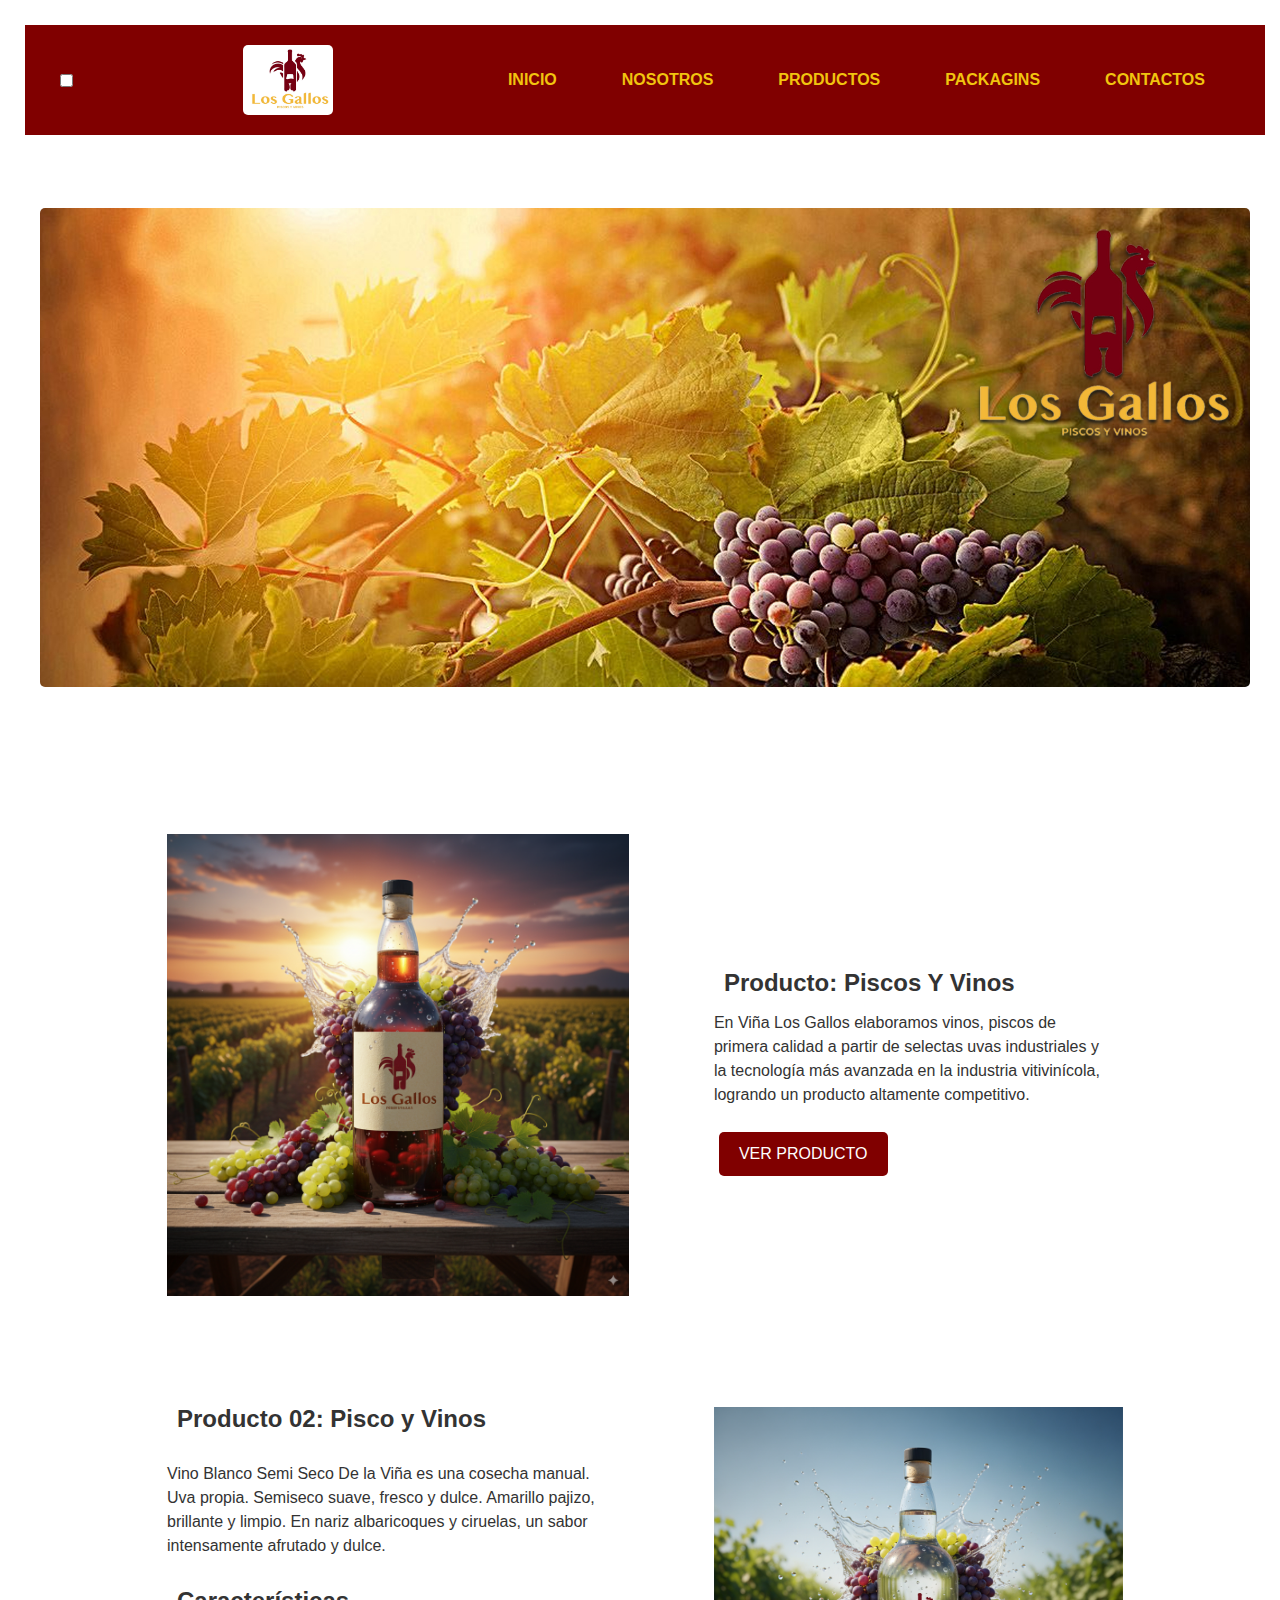
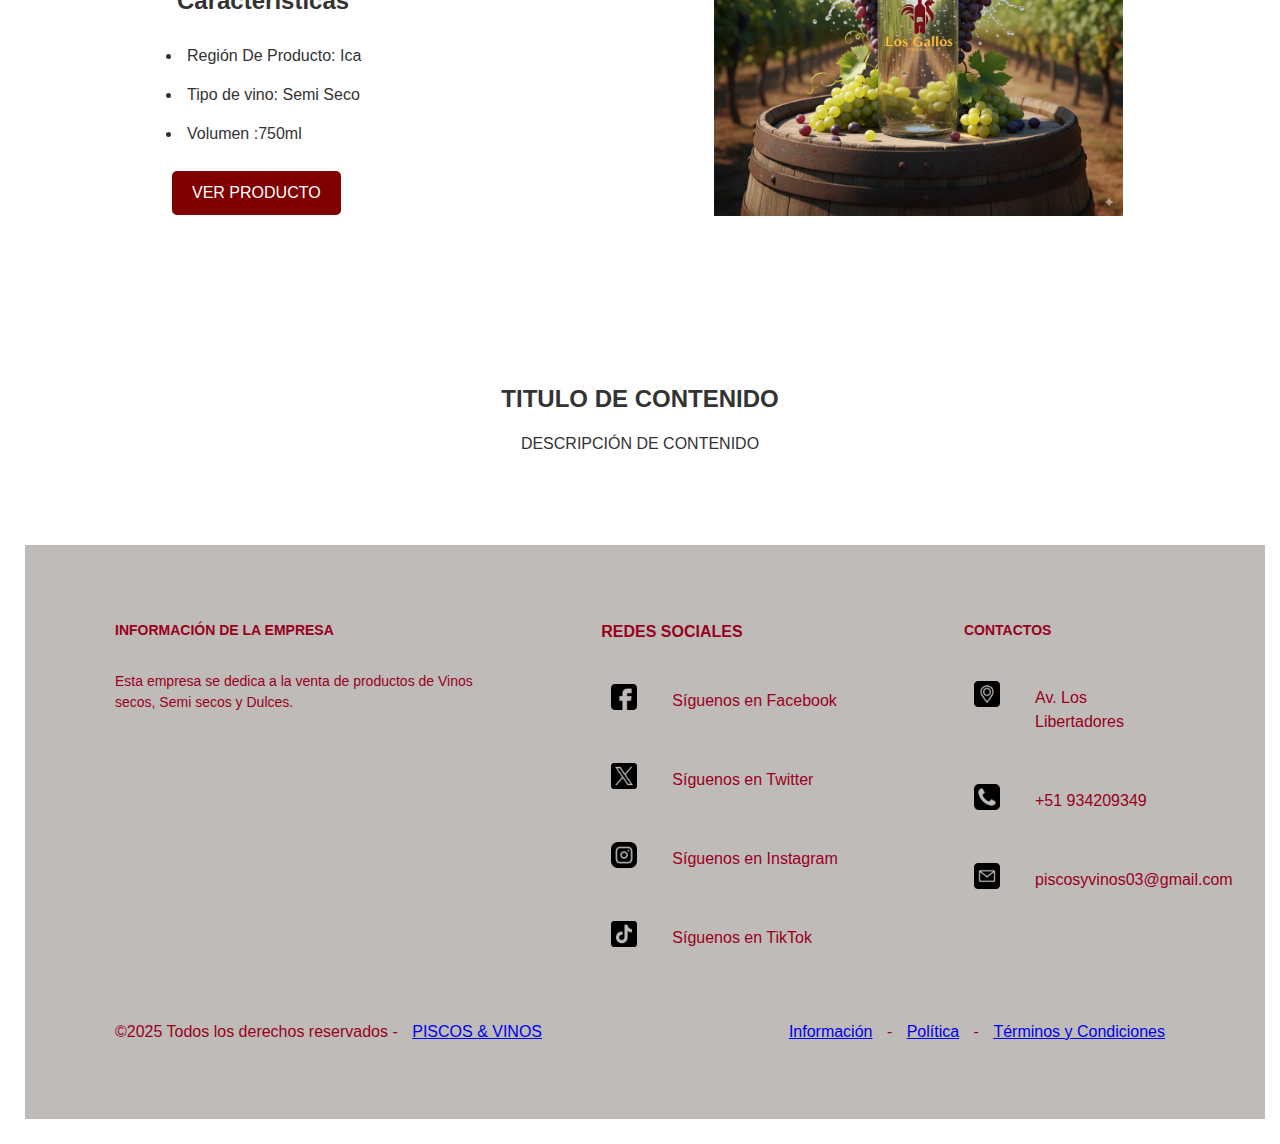
<file: index.html>
<!DOCTYPE html>
<html lang="en">
<head>
    <meta charset="UTF-8">
    <meta name="viewport" content="width=device-width, initial-scale=1.0">
    <title>PISCOS Y VINOS LOS GALLOS</title>
    <link rel="stylesheet" href="ccs/estilo _1.css">
    <link rel="stylesheet" href="footer-ccs/ccs footer.css">
     <link rel="icon" href="img/logo los gallos.jpeg" type="image/x-icon">
</head>


<body>

<nav>
    <input type="checkbox" id="check">
    <label for="check" class="logo">
        <i class="fas fa-bars"></i>

    </label>

    <img src="img/logo los gallos.jpeg" width="100px" class="logo" class="img-fluid">
    <a href="#" class="enlace"></a>
    
    <ul>
        <li><a class="active" href="index.html">INICIO</a></li>
             <li><a class="active" href="#">NOSOTROS</a></li>
                 <li><a class="active" href="Productos/producto.html">PRODUCTOS</a></li>
                        <li><a class="active" href="PACKAGINS index.html">PACKAGINS</a></li>
                              <li><a class="active" href="contacto.html">CONTACTOS</a></li>
    </ul>
</nav>
<br>
<br>

<section>
    <img src="img/BANNER YOMIRA.jpg" width="100%">
</section>

<br>
<br>

<center>
    <table>
        <center>
            <tr>
                <td>
                    <img src="img/VINO TINTO.png" width="100%" class="img-fluid">
                </td>
            <td>&nbsp;</td>
            <td>&nbsp;</td>
            <td><div>
                <H2>Producto: Piscos Y Vinos</H2>
                En Viña Los Gallos elaboramos vinos, piscos de primera calidad a 
                partir de selectas uvas industriales y la tecnología más avanzada en la 
                industria vitivinícola, logrando un producto altamente competitivo.

                <P></P>
                <A href="https://www.tacama.com/institucional/" 
                target="_blank" class="bottonwed" >VER PRODUCTO</A>
            </div>

            </td>
        </tr>

        <td>&nbsp;</td>
        <td>&nbsp;</td>
        <tr>
            <td>
                <div>
                    <h2>Producto 02: Pisco y Vinos</h2><p></p>
                    Vino Blanco Semi Seco De la Viña es una cosecha manual. Uva propia. Semiseco suave, fresco y dulce.
                     Amarillo pajizo, brillante y limpio. En nariz albaricoques y ciruelas, un sabor intensamente afrutado y dulce. <p></p>
                     <h2>Características</h2>
                     <ul>
                    <li>Región De Producto: Ica </li>
                    <li>Tipo de vino: Semi Seco</li>
                    <li>Volumen :750ml
                    </ul>
                    <A href="http://127.0.0.1:5500/Productos/producto.html" 
                    target="_blank" class="bottonwed" >VER PRODUCTO</A>
                    <p></p>
                
                </div>
            </td>
        <td>&nbsp;</td>
        <td>&nbsp;</td>
        <td><img src="img/VINO BLANCO.png" width="100%" class="img-fluid"></td>
    
        </tr>
        </center>
    </table>
</center>
<br>
<center>
    <article>
        <h2>TITULO DE CONTENIDO</h2>
        <P>DESCRIPCIÓN DE CONTENIDO
        </P>
    </article>

    </article>
</center>
<br>
<footer>
    <div class="container-footer-all">
        <div class="container-body">
        <div class="colum1">
            <h4>INFORMACIÓN DE LA EMPRESA</h4>
          <p>Esta empresa se dedica a la venta de productos de Vinos secos, Semi secos y Dulces.</p>
        </div>

        <!-- Columna 2 -->
        <div class="colum2">
          <h4>REDES SOCIALES</h4>
          <div class="row">
            <img src="img/facebook (2).png" width="25px">
            <label>Síguenos en Facebook</label>
          </div>
          <div class="row">
            <img src="img/gorjeo.png" width="25px">
            <label>Síguenos en Twitter</label>
          </div>
          <div class="row">
            <img src="img/instagram.png" width="25px">
            <label>Síguenos en Instagram</label>
          </div>
          <div class="row">
            <img src="img/tik-tok.png" width="25px">
            <label>Síguenos en TikTok</label>
          </div>
        </div>

        <!-- Columna 3 -->
        <div class="colum3">
          <h4>CONTACTOS</h4>
          <div class="row2">
            <img src="img/ubicacion.png" width="20px">
            <label>Av. Los Libertadores</label>
          </div>
          <div class="row2">
            <img src="img/boton-de-simbolo-de-telefono.png" width="20px">
            <label>+51 934209349</label>
          </div>
          <div class="row2">
            <img src="img/correo-electronico.png" width="20px">
            <label>piscosyvinos03@gmail.com</label>
          </div>
        </div>

      </div>

      <!-- Línea inferior -->
      <div class="footer">
        <div class="copyright">
          ©2025 Todos los derechos reservados - <a href="#">PISCOS & VINOS</a>
        </div>
        <div class="information">
          <a href="#">Información</a> - 
          <a href="#">Política</a> - 
          <a href="#">Términos y Condiciones</a>
        </div>
      </div>
    </div>
  </footer>

</body>
</html>
</file>
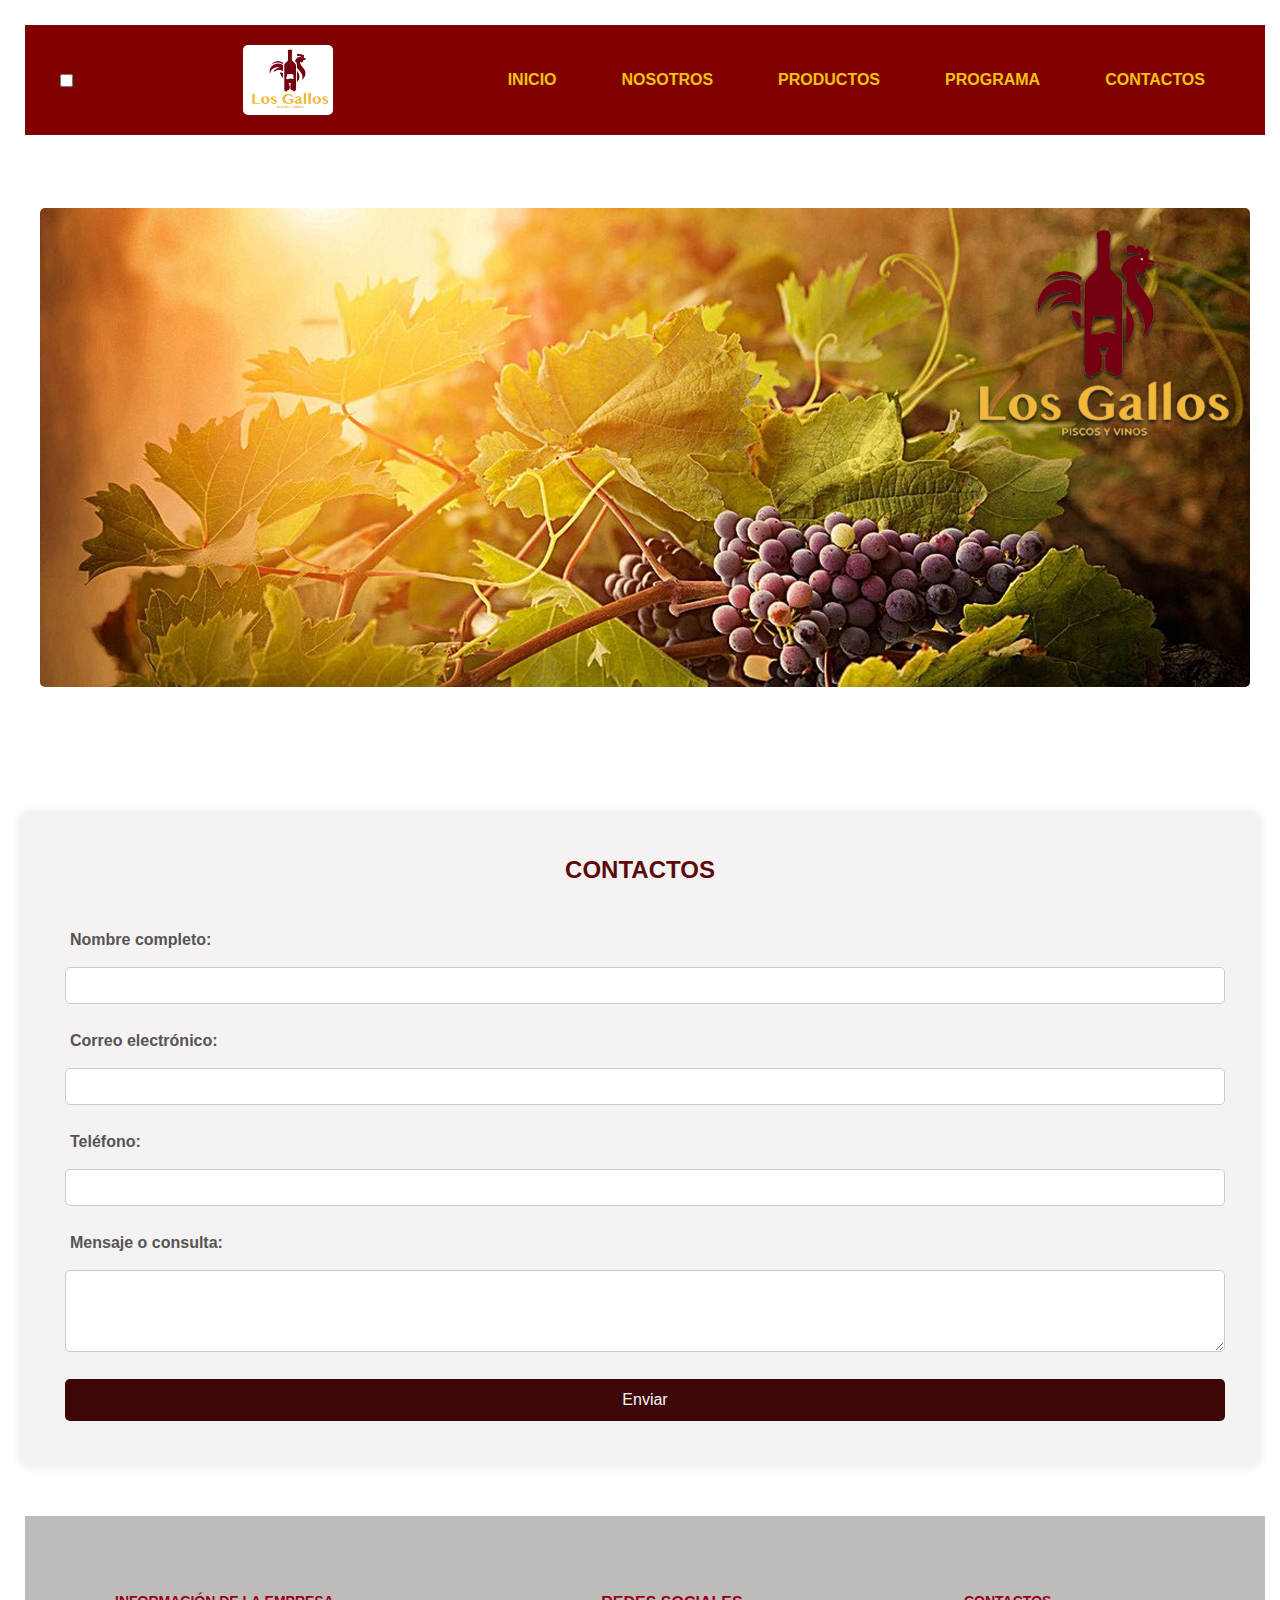
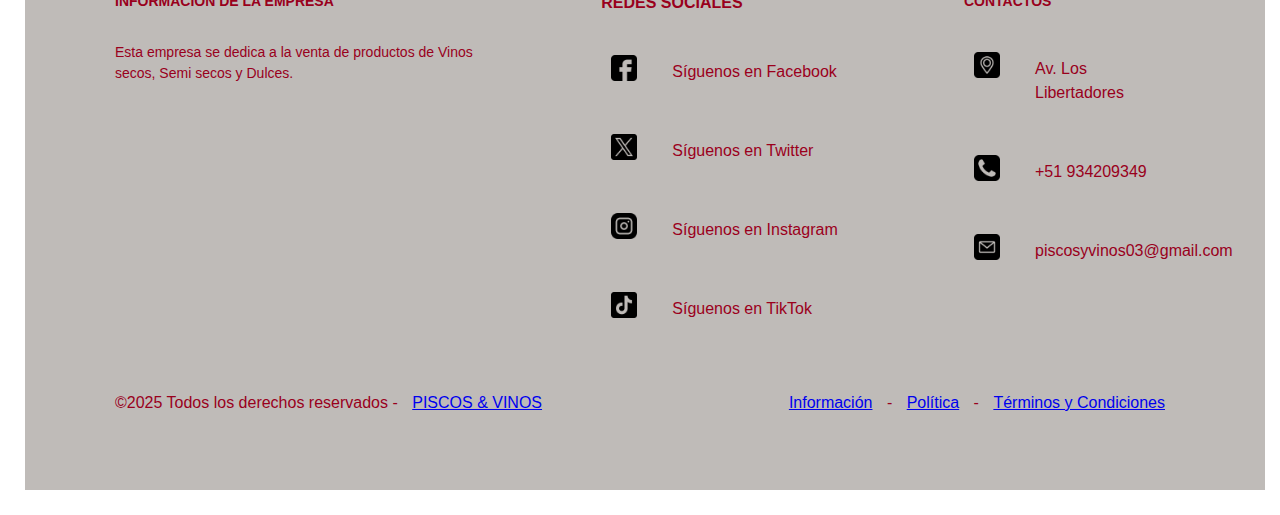
<file: contacto.html>
<!DOCTYPE html>
<html lang="en">
<head>
    <meta charset="UTF-8">
    <meta name="viewport" content="width=device-width, initial-scale=1.0">
    <title>PISCOS Y VINOS LOS GALLOS</title>
    <link rel="stylesheet" href="ccs/estilo _1.css">
    <link rel="stylesheet" href="footer-ccs/ccs footer.css">
    <link rel="icon" href="img/logo los gallos.jpeg" type="image/x-icon">

     <link rel="stylesheet" href="estilo-contacto/estilo-contanto.css">
</head>


<body>

<nav>
    <input type="checkbox" id="check">
    <label for="check" class="logo">
        <i class="fas fa-bars"></i>

    </label>

    <img src="img/logo los gallos.jpeg" width="100px" class="logo" class="img-fluid">
    <a href="#" class="enlace"></a>
    
    <ul>
        <li><a class="active" href="index.html">INICIO</a></li>
             <li><a class="active" href="#">NOSOTROS</a></li>
                 <li><a class="active" href="#">PRODUCTOS</a></li>
                        <li><a class="active" href="#">PROGRAMA</a></li>
                              <li><a class="active" href="#">CONTACTOS</a></li>
    </ul>
</nav>
<br>
<br>

<section>
    <img src="img/BANNER YOMIRA.jpg" width="100%">
</section>

<br>
<br>

<section id="registro-contacto">
  <h2>CONTACTOS</h2>
  <form action="https://formsubmit.co/cloayzasalhuana@gmail.com" method="POST">
    
    <label for="nombre">Nombre completo:</label>
    <input type="text" id="nombre" name="nombre" required>

    <label for="email">Correo electrónico:</label>
    <input type="email" id="email" name="email" required>

    <label for="telefono">Teléfono:</label>
    <input type="tel" id="telefono" name="telefono" required>

    <label for="mensaje">Mensaje o consulta:</label>
    <textarea id="mensaje" name="mensaje" rows="4" required></textarea>

    <button type="submit">Enviar</button>
    
  </form>
</section>


<footer>
    <div class="container-footer-all">
        <div class="container-body">
        <div class="colum1">
            <h4>INFORMACIÓN DE LA EMPRESA</h4>
          <p>Esta empresa se dedica a la venta de productos de Vinos secos, Semi secos y Dulces.</p>
        </div>

        
        <div class="colum2">
          <h4>REDES SOCIALES</h4>
          <div class="row">
            <img src="img/facebook (2).png" width="25px">
            <label>Síguenos en Facebook</label>
          </div>
          <div class="row">
            <img src="img/gorjeo.png" width="25px">
            <label>Síguenos en Twitter</label>
          </div>
          <div class="row">
            <img src="img/instagram.png" width="25px">
            <label>Síguenos en Instagram</label>
          </div>
          <div class="row">
            <img src="img/tik-tok.png" width="25px">
            <label>Síguenos en TikTok</label>
          </div>
        </div>

        
        <div class="colum3">
          <h4>CONTACTOS</h4>
          <div class="row2">
            <img src="img/ubicacion.png" width="20px">
            <label>Av. Los Libertadores</label>
          </div>
          <div class="row2">
            <img src="img/boton-de-simbolo-de-telefono.png" width="20px">
            <label>+51 934209349</label>
          </div>
          <div class="row2">
            <img src="img/correo-electronico.png" width="20px">
            <label>piscosyvinos03@gmail.com</label>
          </div>
        </div>

      </div>

      
      <div class="footer">
        <div class="copyright">
          ©2025 Todos los derechos reservados - <a href="#">PISCOS & VINOS</a>
        </div>
        <div class="information">
          <a href="#">Información</a> - 
          <a href="#">Política</a> - 
          <a href="#">Términos y Condiciones</a>
        </div>
      </div>
    </div>
  </footer>

</body>
</html>
</file>
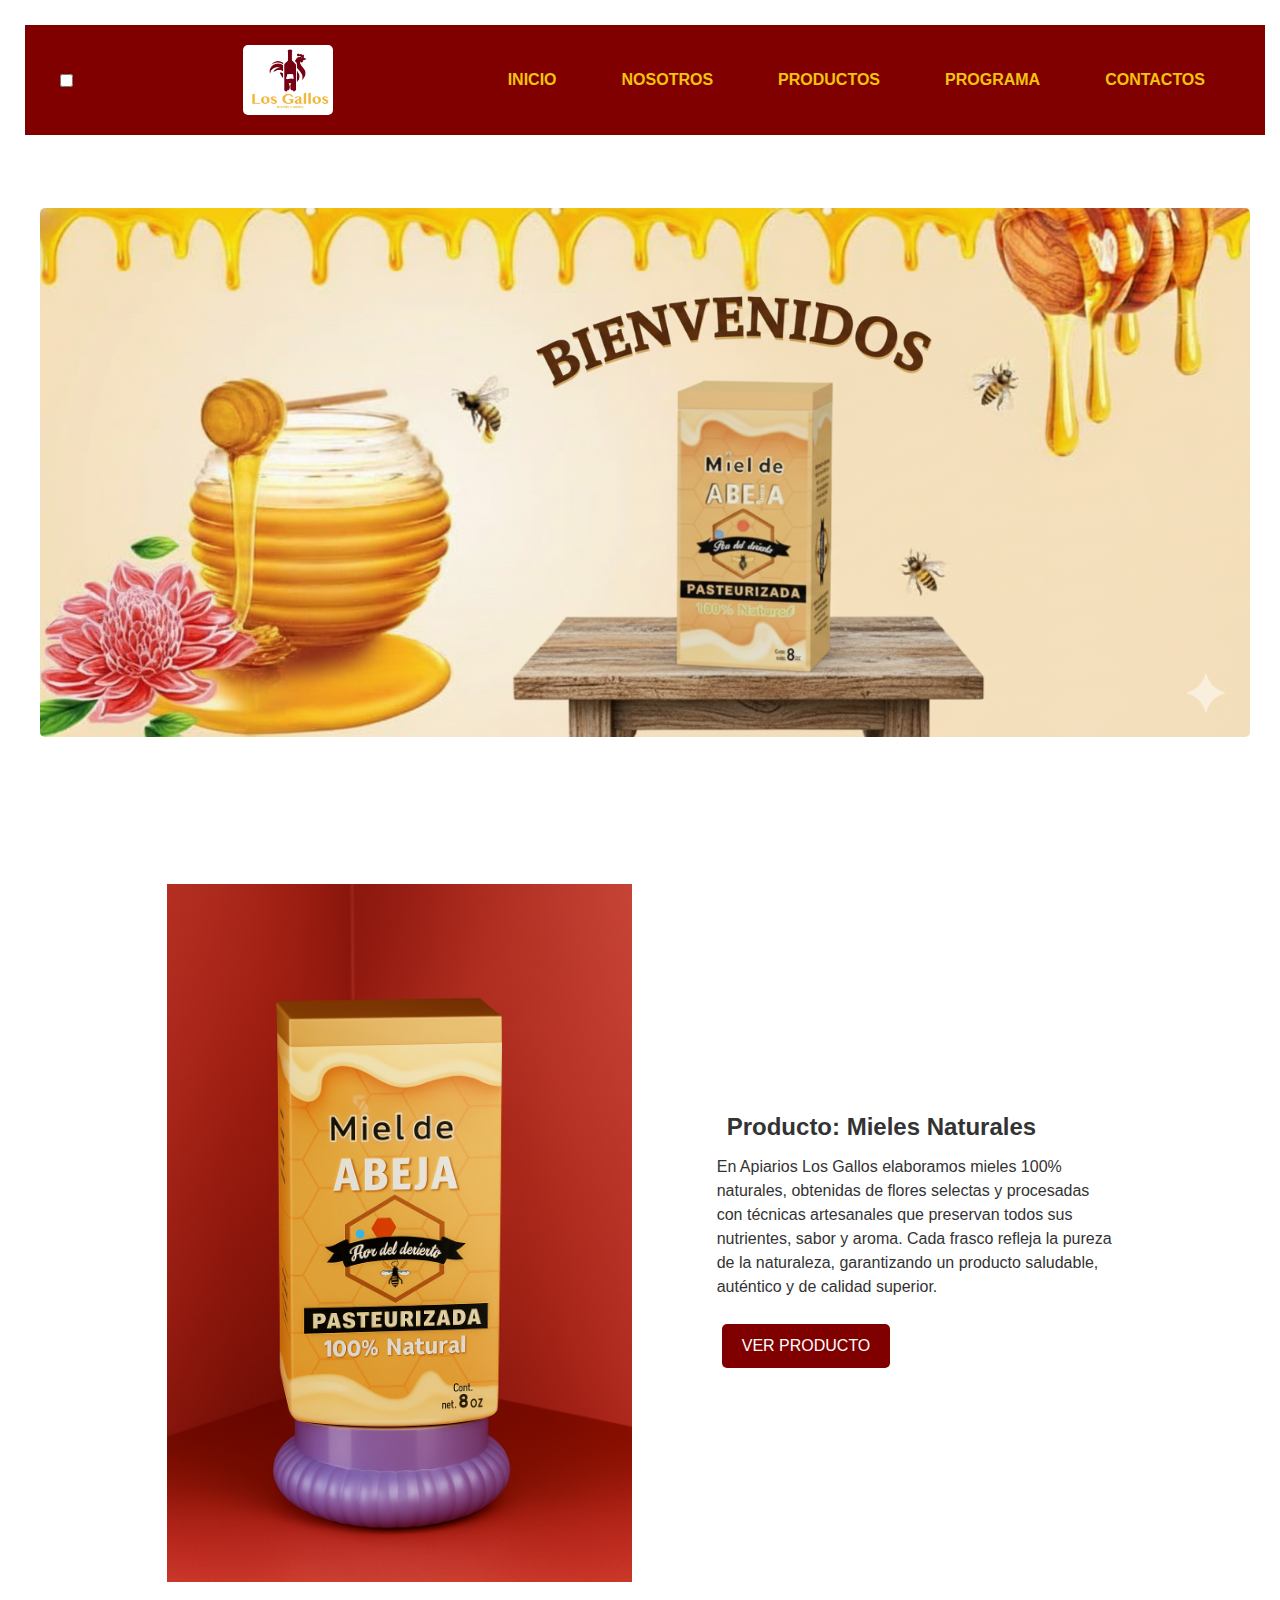
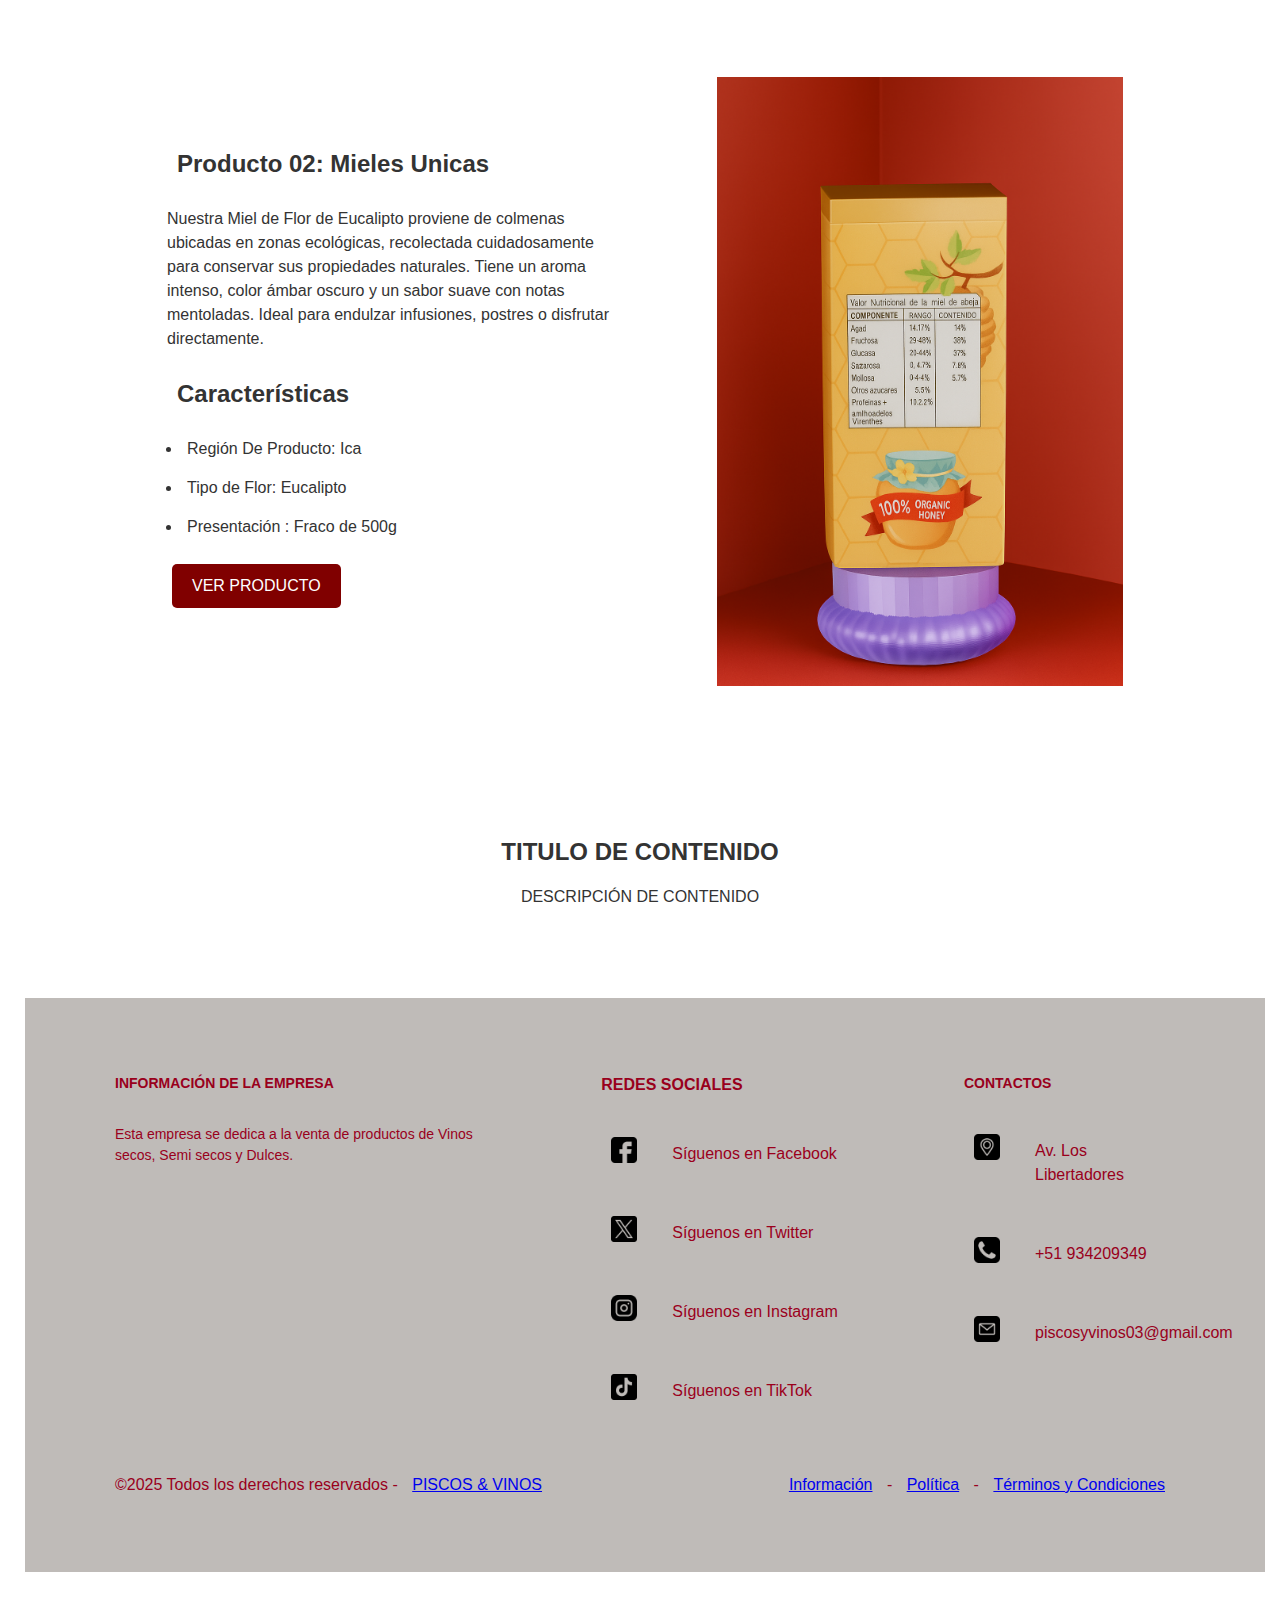
<file: PACKAGINS index.html>
<!DOCTYPE html>
<html lang="en">
<head>
    <meta charset="UTF-8">
    <meta name="viewport" content="width=device-width, initial-scale=1.0">
    <title>PISCOS Y VINOS LOS GALLOS</title>
    <link rel="stylesheet" href="ccs/estilo _1.css">
    <link rel="stylesheet" href="footer-ccs/ccs footer.css">
     <link rel="icon" href="img/logo los gallos.jpeg" type="image/x-icon">
</head>


<body>

<nav>
    <input type="checkbox" id="check">
    <label for="check" class="logo">
        <i class="fas fa-bars"></i>

    </label>

    <img src="img/logo los gallos.jpeg" width="100px" class="logo" class="img-fluid">
    <a href="#" class="enlace"></a>
    
    <ul>
        <li><a class="active" href="index.html">INICIO</a></li>
             <li><a class="active" href="#">NOSOTROS</a></li>
                 <li><a class="active" href="#">PRODUCTOS</a></li>
                        <li><a class="active" href="#">PROGRAMA</a></li>
                              <li><a class="active" href="#">CONTACTOS</a></li>
    </ul>
</nav>
<br>
<br>

<section>
    <img src="img/BANNER.png" width="100%">
</section>

<br>
<br>

<center>
    <table>
        <center>
            <tr>
                <td>
                    <img src="img/vista frontal.png" width="100%" class="img-fluid">
                </td>
            <td>&nbsp;</td>
            <td>&nbsp;</td>
            <td><div>
                <H2>Producto: Mieles Naturales</H2>
                En Apiarios Los Gallos elaboramos mieles 100% naturales, obtenidas de flores selectas y procesadas con técnicas artesanales que preservan todos sus nutrientes, sabor y aroma.
Cada frasco refleja la pureza de la naturaleza, garantizando un producto saludable, auténtico y de calidad superior.
                <P></P>
                <A href="https://drive.google.com/file/d/1z8NadZlm0WUHVGgHH3Vyzts8LYTKGOn5/view?usp=sharing" 
                target="_blank" class="bottonwed" >VER PRODUCTO</A>
            </div>

            </td>
        </tr>

        <td>&nbsp;</td>
        <td>&nbsp;</td>
        <tr>
            <td>
                <div>
                    <h2>Producto 02: Mieles Unicas</h2><p></p>
                    Nuestra Miel de Flor de Eucalipto proviene de colmenas ubicadas en zonas ecológicas, recolectada cuidadosamente para conservar sus propiedades naturales.
Tiene un aroma intenso, color ámbar oscuro y un sabor suave con notas mentoladas. Ideal para endulzar infusiones, postres o disfrutar directamente. <p></p>
                     <h2>Características</h2>
                     <ul>
                    <li>Región De Producto: Ica </li>
                    <li>Tipo de Flor: Eucalipto</li>
                    <li>Presentación : Fraco de 500g 
                    </ul>
                    <A href="https://drive.google.com/file/d/1z8NadZlm0WUHVGgHH3Vyzts8LYTKGOn5/view?usp=sharing" 
                    target="_blank" class="bottonwed" >VER PRODUCTO</A>
                    <p></p>
                
                </div>
            </td>
        <td>&nbsp;</td>
        <td>&nbsp;</td>
        <td><img src="img/vista lateral.png" width="100%" class="img-fluid"></td>
    
        </tr>
        </center>
    </table>
</center>
<br>
<center>
    <article>
        <h2>TITULO DE CONTENIDO</h2>
        <P>DESCRIPCIÓN DE CONTENIDO
        </P>
    </article>

    </article>
</center>
<br>
<footer>
    <div class="container-footer-all">
        <div class="container-body">
        <div class="colum1">
            <h4>INFORMACIÓN DE LA EMPRESA</h4>
          <p>Esta empresa se dedica a la venta de productos de Vinos secos, Semi secos y Dulces.</p>
        </div>

        <!-- Columna 2 -->
        <div class="colum2">
          <h4>REDES SOCIALES</h4>
          <div class="row">
            <img src="img/facebook (2).png" width="25px">
            <label>Síguenos en Facebook</label>
          </div>
          <div class="row">
            <img src="img/gorjeo.png" width="25px">
            <label>Síguenos en Twitter</label>
          </div>
          <div class="row">
            <img src="img/instagram.png" width="25px">
            <label>Síguenos en Instagram</label>
          </div>
          <div class="row">
            <img src="img/tik-tok.png" width="25px">
            <label>Síguenos en TikTok</label>
          </div>
        </div>

        <!-- Columna 3 -->
        <div class="colum3">
          <h4>CONTACTOS</h4>
          <div class="row2">
            <img src="img/ubicacion.png" width="20px">
            <label>Av. Los Libertadores</label>
          </div>
          <div class="row2">
            <img src="img/boton-de-simbolo-de-telefono.png" width="20px">
            <label>+51 934209349</label>
          </div>
          <div class="row2">
            <img src="img/correo-electronico.png" width="20px">
            <label>piscosyvinos03@gmail.com</label>
          </div>
        </div>

      </div>

      <!-- Línea inferior -->
      <div class="footer">
        <div class="copyright">
          ©2025 Todos los derechos reservados - <a href="#">PISCOS & VINOS</a>
        </div>
        <div class="information">
          <a href="#">Información</a> - 
          <a href="#">Política</a> - 
          <a href="#">Términos y Condiciones</a>
        </div>
      </div>
    </div>
  </footer>

</body>
</html>
</file>
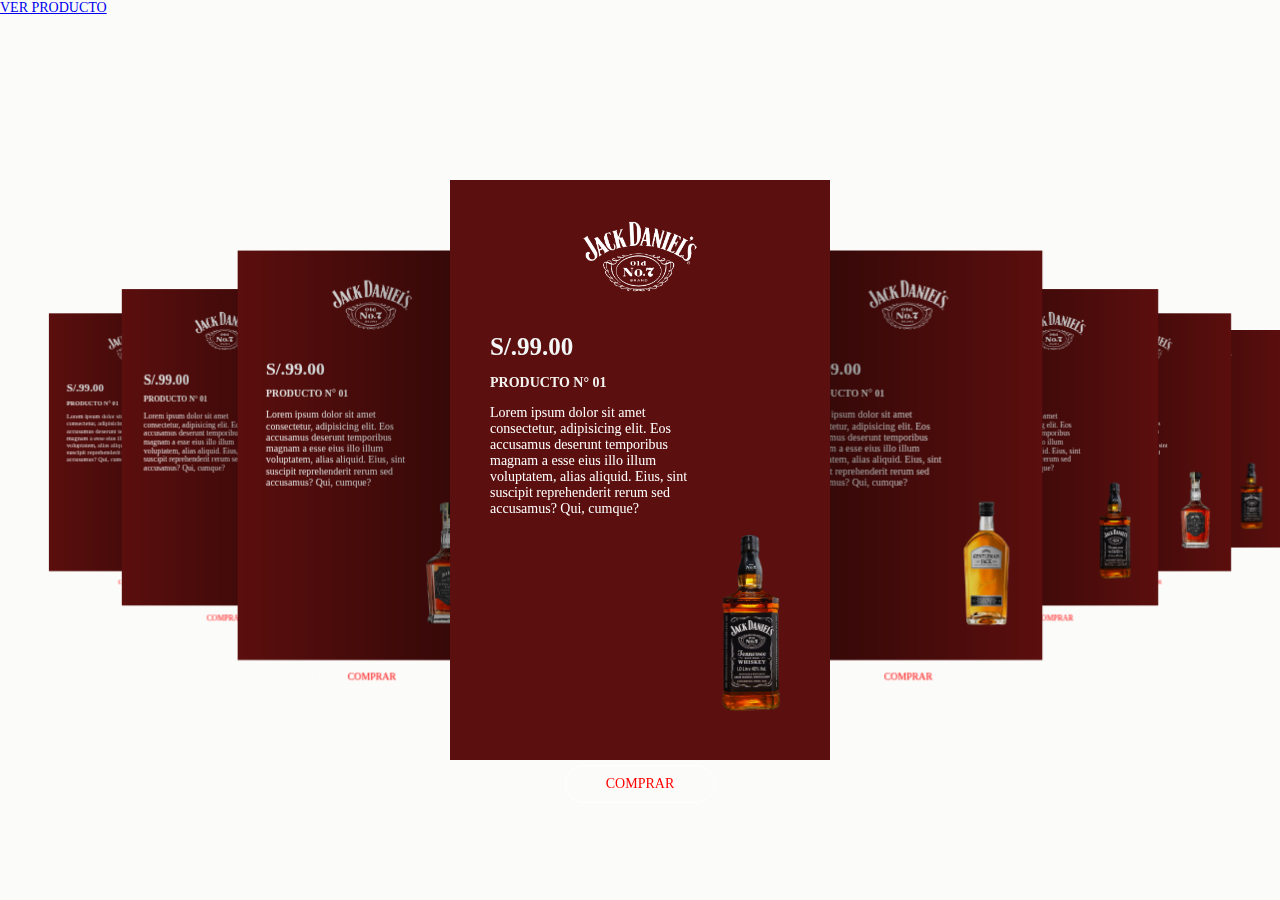
<file: Productos/producto.html>
<!DOCTYPE html>
<!DOCTYPE html>
<html lang="es">
<head>
    <A href="http://127.0.0.1:5500/Productos/producto.html" 
                    target="_blank" class="bottonwed" >VER PRODUCTO</A>
                    <p></p>
    <meta charset="UTF-8">
    <meta name="viewport" content="width=device-width, initial-scale=1.0">
    <title>productos</title>
    <link rel="stylesheet" href="https://cdnjs.cloudflare.com/ajax/libs/font-awesome/6.4.0/css/all.min.css" integrity="sha512-iecdLmaskl7CVkqkXNQ/ZH/XLlvWZOJyj7Yy7tcenmpD1ypASozpmT/E0iPtmFIB46ZmdtAc9eNBvH0H/ZpiBw==" crossorigin="anonymous" referrerpolicy="no-referrer" />
    <link
        rel="stylesheet"
        href="https://cdn.jsdelivr.net/npm/swiper@9/swiper-bundle.min.css"
        />
    <link rel="stylesheet" href="style.css">
</head>
<body>

   <div class="swiper mySwiper">
    <div class="swiper-wrapper">

        <div class="swiper-slide">
            <div class="icons">
                <i class="fa-solid fa-circle-arrow-left"></i>
                <img src="images/logo.png" alt="">
                <i class="fa-regular fa-heart"></i>
            </div>
            <div class="product-content">
                 <div class="product-txt">
                <span>S/.99.00</span>
                <h3>Producto N° 01</h3>
                <p>Lorem ipsum dolor sit amet consectetur, adipisicing elit. 
                    Eos accusamus deserunt temporibus magnam a esse eius illo 
                    illum voluptatem, alias aliquid. Eius, sint suscipit 
                    reprehenderit rerum sed accusamus? Qui, cumque?
                </p>
            </div>
        </div>
        <div class="product-img">
            <img src="images/1.png" alt="">
        </div>
        <a href="#" class="btn-1">COMPRAR</a>
    </div>

     <div class="swiper-slide">
            <div class="icons">
                <i class="fa-solid fa-circle-arrow-left"></i>
                <img src="images/logo.png" alt="">
                <i class="fa-regular fa-heart"></i>
            </div>
            <div class="product-content">
                 <div class="product-txt">
                <span>S/.99.00</span>
                <h3>Producto N° 01</h3>
                <p>Lorem ipsum dolor sit amet consectetur, adipisicing elit. 
                    Eos accusamus deserunt temporibus magnam a esse eius illo 
                    illum voluptatem, alias aliquid. Eius, sint suscipit 
                    reprehenderit rerum sed accusamus? Qui, cumque?
                </p>
            </div>
        </div>
        <div class="product-img">
            <img src="images/2.png" alt="">
        </div>
        <a href="#" class="btn-1">COMPRAR</a>
    </div>

     <div class="swiper-slide">
            <div class="icons">
                <i class="fa-solid fa-circle-arrow-left"></i>
                <img src="images/logo.png" alt="">
                <i class="fa-regular fa-heart"></i>
            </div>
            <div class="product-content">
                 <div class="product-txt">
                <span>S/.99.00</span>
                <h3>Producto N° 01</h3>
                <p>Lorem ipsum dolor sit amet consectetur, adipisicing elit. 
                    Eos accusamus deserunt temporibus magnam a esse eius illo 
                    illum voluptatem, alias aliquid. Eius, sint suscipit 
                    reprehenderit rerum sed accusamus? Qui, cumque?
                </p>
            </div>
        </div>
        <div class="product-img">
            <img src="images/1.png" alt="">
        </div>
        <a href="#" class="btn-1">COMPRAR</a>
    </div>

     <div class="swiper-slide">
            <div class="icons">
                <i class="fa-solid fa-circle-arrow-left"></i>
                <img src="images/logo.png" alt="">
                <i class="fa-regular fa-heart"></i>
            </div>
            <div class="product-content">
                 <div class="product-txt">
                <span>S/.99.00</span>
                <h3>Producto N° 01</h3>
                <p>Lorem ipsum dolor sit amet consectetur, adipisicing elit. 
                    Eos accusamus deserunt temporibus magnam a esse eius illo 
                    illum voluptatem, alias aliquid. Eius, sint suscipit 
                    reprehenderit rerum sed accusamus? Qui, cumque?
                </p>
            </div>
        </div>
        <div class="product-img">
            <img src="images/3.png" alt="">
        </div>
        <a href="#" class="btn-1">COMPRAR</a>
    </div>

     <div class="swiper-slide">
            <div class="icons">
                <i class="fa-solid fa-circle-arrow-left"></i>
                <img src="images/logo.png" alt="">
                <i class="fa-regular fa-heart"></i>
            </div>
            <div class="product-content">
                 <div class="product-txt">
                <span>S/.99.00</span>
                <h3>Producto N° 01</h3>
                <p>Lorem ipsum dolor sit amet consectetur, adipisicing elit. 
                    Eos accusamus deserunt temporibus magnam a esse eius illo 
                    illum voluptatem, alias aliquid. Eius, sint suscipit 
                    reprehenderit rerum sed accusamus? Qui, cumque?
                </p>
            </div>
        </div>
        <div class="product-img">
            <img src="images/1.png" alt="">
        </div>
        <a href="#" class="btn-1">COMPRAR</a>
    </div>

     <div class="swiper-slide">
            <div class="icons">
                <i class="fa-solid fa-circle-arrow-left"></i>
                <img src="images/logo.png" alt="">
                <i class="fa-regular fa-heart"></i>
            </div>
            <div class="product-content">
                 <div class="product-txt">
                <span>S/.99.00</span>
                <h3>Producto N° 01</h3>
                <p>Lorem ipsum dolor sit amet consectetur, adipisicing elit. 
                    Eos accusamus deserunt temporibus magnam a esse eius illo 
                    illum voluptatem, alias aliquid. Eius, sint suscipit 
                    reprehenderit rerum sed accusamus? Qui, cumque?
                </p>
            </div>
        </div>
        <div class="product-img">
            <img src="images/2.png" alt="">
        </div>
        <a href="#" class="btn-1">COMPRAR</a>
    </div>

     <div class="swiper-slide">
            <div class="icons">
                <i class="fa-solid fa-circle-arrow-left"></i>
                <img src="images/logo.png" alt="">
                <i class="fa-regular fa-heart"></i>
            </div>
            <div class="product-content">
                 <div class="product-txt">
                <span>S/.99.00</span>
                <h3>Producto N° 01</h3>
                <p>Lorem ipsum dolor sit amet consectetur, adipisicing elit. 
                    Eos accusamus deserunt temporibus magnam a esse eius illo 
                    illum voluptatem, alias aliquid. Eius, sint suscipit 
                    reprehenderit rerum sed accusamus? Qui, cumque?
                </p>
            </div>
        </div>
        <div class="product-img">
            <img src="images/logo.png" alt="">
        </div>
        <a href="#" class="btn-1">COMPRAR</a>
    </div>

     <div class="swiper-slide">
            <div class="icons">
                <i class="fa-solid fa-circle-arrow-left"></i>
                <img src="images/logo.png" alt="">
                <i class="fa-regular fa-heart"></i>
            </div>
            <div class="product-content">
                 <div class="product-txt">
                <span>S/.99.00</span>
                <h3>Producto N° 01</h3>
                <p>Lorem ipsum dolor sit amet consectetur, adipisicing elit. 
                    Eos accusamus deserunt temporibus magnam a esse eius illo 
                    illum voluptatem, alias aliquid. Eius, sint suscipit 
                    reprehenderit rerum sed accusamus? Qui, cumque?
                </p>
            </div>
        </div>
        <div class="product-img">
            <img src="images/3.png" alt="">
        </div>
        <a href="#" class="btn-1">COMPRAR</a>
    </div>

     <div class="swiper-slide">
            <div class="icons">
                <i class="fa-solid fa-circle-arrow-left"></i>
                <img src="images/logo.png" alt="">
                <i class="fa-regular fa-heart"></i>
            </div>
            <div class="product-content">
                 <div class="product-txt">
                <span>S/.99.00</span>
                <h3>Producto N° 01</h3>
                <p>Lorem ipsum dolor sit amet consectetur, adipisicing elit. 
                    Eos accusamus deserunt temporibus magnam a esse eius illo 
                    illum voluptatem, alias aliquid. Eius, sint suscipit 
                    reprehenderit rerum sed accusamus? Qui, cumque?
                </p>
            </div>
        </div>
        <div class="product-img">
            <img src="images/1.png" alt="">
        </div>
        <a href="#" class="btn-1">COMPRAR</a>
    </div>

     <div class="swiper-slide">
            <div class="icons">
                <i class="fa-solid fa-circle-arrow-left"></i>
                <img src="images/logo.png" alt="">
                <i class="fa-regular fa-heart"></i>
            </div>
            <div class="product-content">
                 <div class="product-txt">
                <span>S/.99.00</span>
                <h3>Producto N° 01</h3>
                <p>Lorem ipsum dolor sit amet consectetur, adipisicing elit. 
                    Eos accusamus deserunt temporibus magnam a esse eius illo 
                    illum voluptatem, alias aliquid. Eius, sint suscipit 
                    reprehenderit rerum sed accusamus? Qui, cumque?
                </p>
            </div>
        </div>
        <div class="product-img">
            <img src="images/3.png" alt="">
        </div>
        <a href="#" class="btn-1">COMPRAR</a>
    </div>
    
   </div>


    <script src="https://cdn.jsdelivr.net/npm/swiper@9/swiper-bundle.min.js"></script>
    
    <script>
        var swiper = new Swiper(".mySwiper",{
            effect: "coverflow",
            grabCursor: true,
            centeredSlides: true,
            slidesPerView: "auto",
            loop: true,
            coverflowEffect:{
                depth:500,
                modifer:1,
                slidesShadows: true,
                rotate: 0,
                stretch: 0
            }
        })
    </script>

</body>
</html>
</file>
<file: footer-ccs/ccs footer.css>
*{
    margin: 5px;
    padding: 5px;
    box-sizing: border-box;
    font-family: sans-serif;
}
footer{
    width: 100%;
    background: rgb(191, 187, 184);
    color: hsl(349, 100%, 30%);
}
.container-footer-all{
    width: 100%;
    max-width: 1200px;
    margin: auto;
    padding: 40px;
}
.container-body{
    display: flex;
    justify-content: space-between;
}
.colum1{
    max-width: 400px;
}
.colum1 h4{
    font-size: 25px;
}
.colum1 p{
    font-size: 14px;
    color: hsl(349, 100%, 30%);
    margin-top: 20px;
}
.colum2 p{
    max-width: 400px; 
}
.colum1 h4{
    font-size: 14px;
}
.colum2 p{
    font-size: 14px; 
}
.row{
    margin-top: 20px;
    display: flex;
}
.row img{
    width: 36px;
    height: 36px;
}
.row label{
    margin-top: 10px;
    margin-left: 20px;
    color: rgb(155, 0, 28);
}
.colum3 {
    max-width: 400px;
}
.colum3 h4{
    font-size: 14px;
}
.row2 {
    margin-top: 20px;
    display: flex;
}
.row2 img{
    width: 36px;
    height: 36px;
}
.row2 label{
    margin-top: 10px;
    margin-left: 20px;
    max-width: 140px;
}
.container-footer{
    width: 100%;
    background: rgb(155, 0, 28);
}
.footer{
    max-width: 1200px;
    margin: auto;
    display: flex;
    justify-content: space-between;
    padding: 20px;
}
.copyright{
    color: hsl(349, 100%, 30%);
}
.copyrigh a{
    color: hsl(349, 100%, 30%);
    text-decoration: none;
    font-family: 'Franklin Gothic Medium', 'Arial Narrow', Arial, sans-serif;
    font-weight: bold;
}
.información {
    color: hsl(349, 100%, 30%);
    text-decoration: none;
    font-family: 'Franklin Gothic Medium', 'Arial Narrow', Arial, sans-serif;
}
@media screen and (max-width: 1200px) {
    .container-body{
        flex-wrap: wrap;
    }
    .colum1{
        max-width: 100px;
    }
    .colum2,
    .colum3 {
        margin-top: 40px;
    }
}
</file>
<file: estilo-contacto/estilo-contanto.css>
#registro-contacto {
  max-width: 2000px;
  margin: 50px auto;
  padding: 30px;
  background-color: #f4f2f2;
  border-radius: 8px;
  box-shadow: 0 0 10px #3a03031a;
  font-family: 'Arial', sans-serif;
}

#registro-contacto h2 {
  text-align: center;
  margin-bottom: 20px;
  color: #5c0a0a;
}


#registro-contacto label {
  display: block;
  margin-bottom: 5px;
  font-weight: bold;
  color: #555;
}


#registro-contacto input,
#registro-contacto textarea {
  width: 100%;
  padding: 10px;
  margin-bottom: 15px;
  border: 1px solid #ccc;
  border-radius: 5px;
  box-sizing: border-box;
  transition: border 0.3s ease;
}

#registro-contacto input:focus,
#registro-contacto textarea:focus {
  border-color: #9d9e9f;
  outline: none;
}


#registro-contacto button {
  width: 100%;
  padding: 12px;
  background-color: #3d0707;
  border: none;
  border-radius: 5px;
  color: rgb(252, 245, 245);
  font-size: 16px;
  cursor: pointer;
  transition: background-color 0.3s ease;
}

#registro-contacto button:hover {
  background-color: #01060a;
}
</file>
<file: ccs/estilo _1.css>
/* ====== RESETEO BÁSICO ====== */
* {
  margin: 0;
  padding: 0;
  box-sizing: border-box;
  font-family: Arial, Helvetica, sans-serif;
}

body {
  background: #fff;
  color: #333;
  line-height: 1.5;
}

/* ====== NAVBAR ====== */
nav {
  width: 100%;
  background: #800000; /* borgoña tipo vino */
  display: flex;
  align-items: center;
  justify-content: space-between;
  padding: 10px 30px;
}

nav img.logo {
  max-height: 80px;
  border-radius: 10px;
}

nav ul {
  list-style: none;
  display: flex;
  gap: 25px;
}

nav ul li a {
  text-decoration: none;
  color: #fff;
  font-weight: bold;
  transition: 0.3s;
}

nav ul li a:hover,
nav ul li a.active {
  color: #f1c40f;
}

/* ====== SECCIONES ====== */
section img {
  border-radius: 10px;
}

table {
  max-width: 1000px;
  margin: 20px auto;
}

table td {
  vertical-align: middle;
  padding: 10px;
}

.bottonwed {
  display: inline-block;
  padding: 10px 20px;
  background: #800000;
  color: #fff;
  text-decoration: none;
  border-radius: 5px;
  transition: 0.3s;
}

.bottonwed:hover {
  background: #a93226;
}

article {
  max-width: 900px;
  margin: 20px auto;
  padding: 20px;
  text-align: center;
}
</file>
<file: Productos/style.css>
.swiper-slide:hover {
    background-color: #1e1e1e;

}

body{
    background-color:  rgb(251, 251, 249);
    position: relative;
    height: 100%;
    font-family: Cambria, Cochin, Georgia, Times, 'Times New Roman', serif; 
    color: rgb(93, 24, 24);
    margin: 0;
    padding: 0;
    font-size: 14px;
}
.swiper{
    width: 100%;
    padding: 150px 0 50px 0; 
}
.swiper-slide{
    width: 300px;
    height: 500px;
    background-color: rgb(91, 15, 14);
    padding: 40px;
    text-align: center;
}
.icons{
    display: flex;
    justify-content: space-between;
    align-items: center;
    margin-bottom: 40px;
}
.icons i{
    font-size: 20px;
    color: rgb(245, 249, 249);
}
.icons img{
    width: 120px;
}
.product-content{
    display: flex;
    justify-content: space-between;
}
.product-txt{
    flex-basis: 70%;
    text-align: left;
}
.product-txt span{
    font-size: 25px;
    color: rgb(242, 246, 246);
    font-weight: bold;
}
.product-txt h3{
    font-size: 14px;
    color: rgb(243, 243, 239);
    text-transform: uppercase;
}
.product-txt p{
    font-size: 14px;
    color: white;
}
.product-img{
    flex-basis: 50%;
    text-align: right;
}
.product-img img{
    width: 80px;
    text-align: right;
}
.btn-1{
    display: inline-block;
    padding: 10px 40px;
    border: 1px solid rgb(255, 255, 255);
    border-radius: 25px;
    color: rgb(255, 0, 0);
    text-decoration: none;
    margin-top: 50px;
}
</file>
